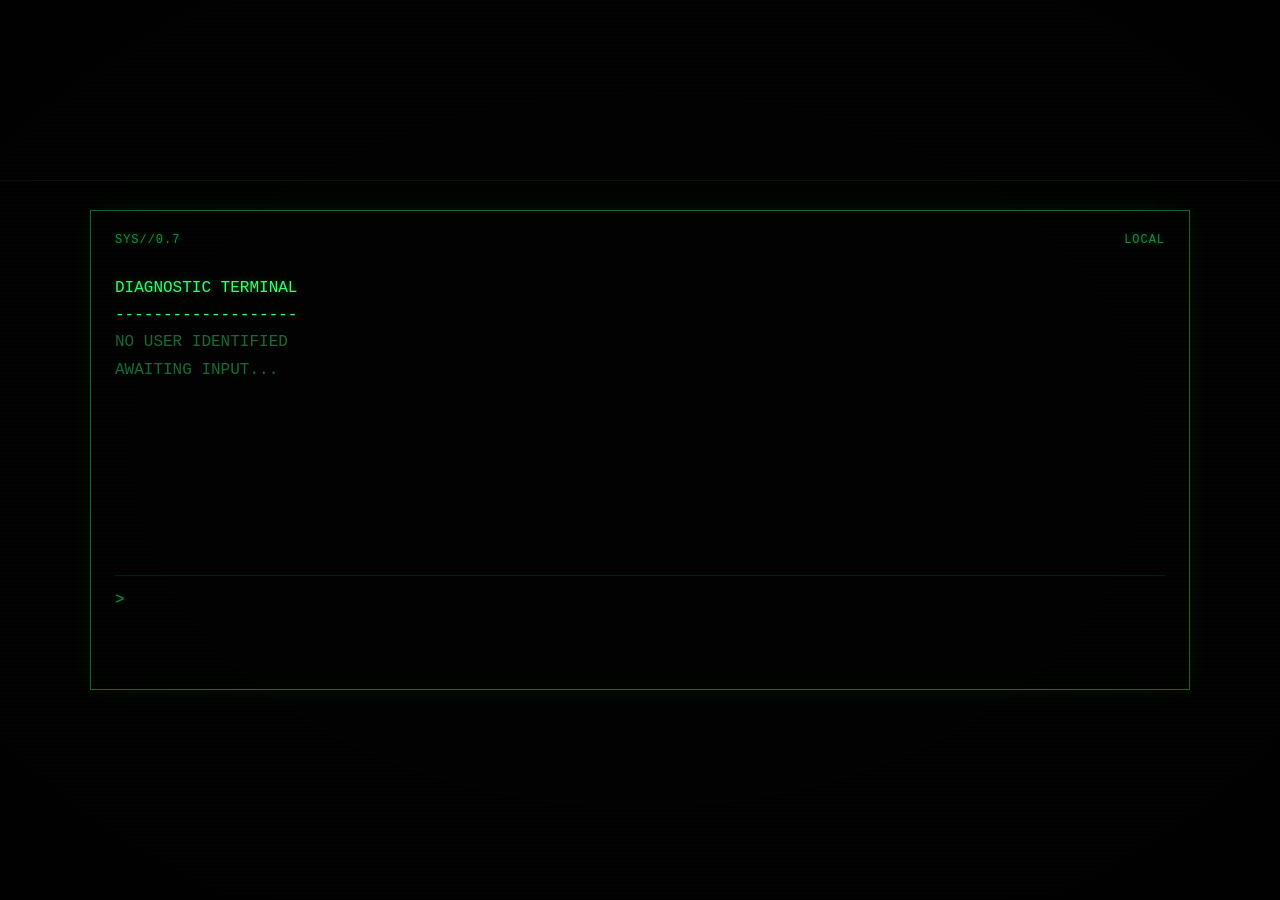
<file: index.html>
<!doctype html><html lang="en"><head><meta charset="UTF-8"><meta name="viewport" content="width=device-width,initial-scale=1"><title>TERMINAL</title><link rel="stylesheet" href="style.css"></head><body data-page="home"><div class="crt"></div><main class="shell"><section class="terminal"><div class="head"><span>SYS//0.7</span><span>LOCAL</span></div><div id="home-output" class="output"><div>DIAGNOSTIC TERMINAL</div><div>-------------------</div><div class="dim">NO USER IDENTIFIED</div><div class="dim">AWAITING INPUT...</div></div><form id="main-form" class="command" autocomplete="off"><span>&gt;</span><input id="main-input" autofocus spellcheck="false" autocomplete="off"></form></section><div id="hint" class="hint">Hint: On the visitor's gaze.</div></main><script src="script.js"></script></body></html>
</file>
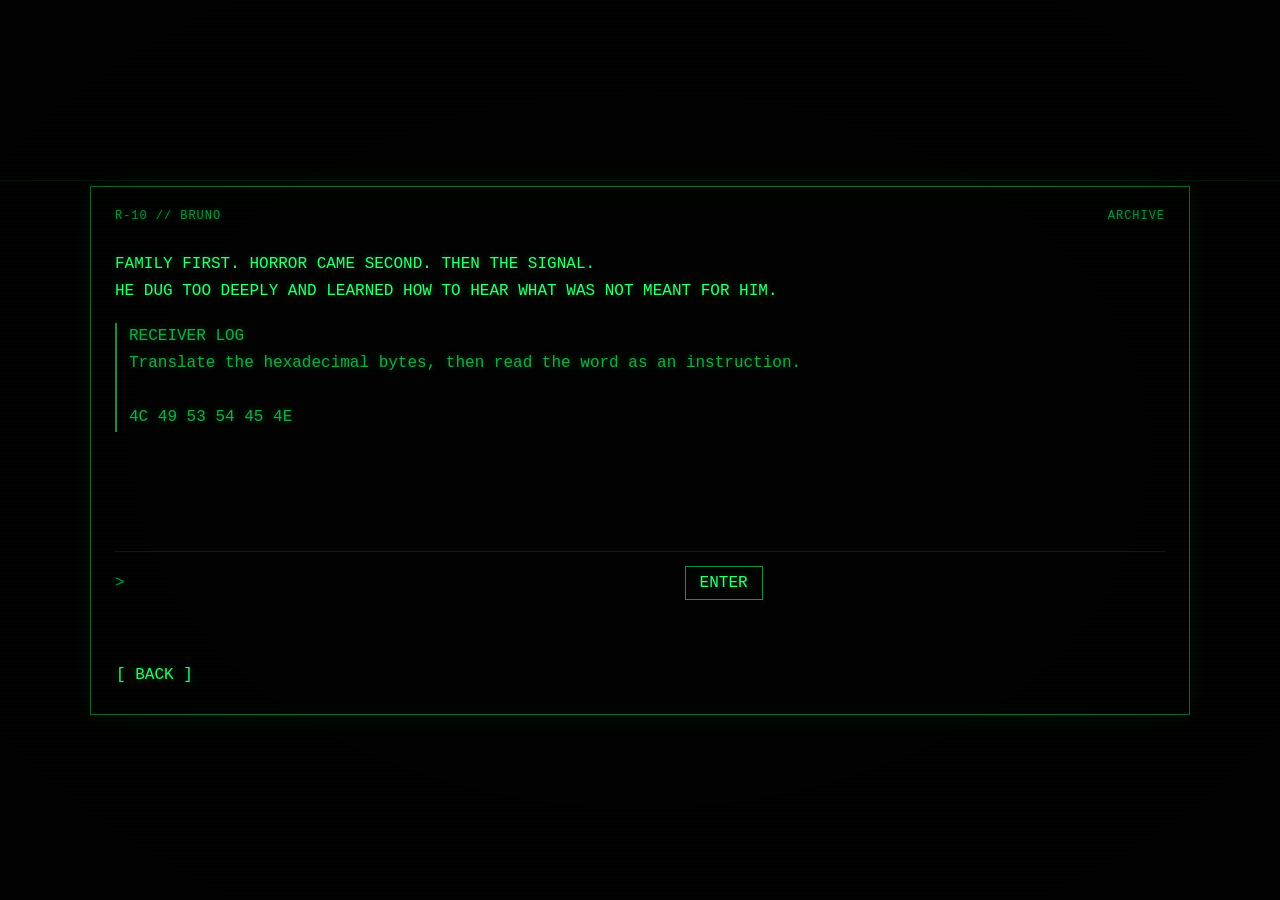
<file: bruno.html>
<!doctype html><html lang="en"><head><meta charset="UTF-8"><meta name="viewport" content="width=device-width,initial-scale=1"><title>R-10</title><link rel="stylesheet" href="style.css"></head><body data-page="character" data-name="bruno"><div class="crt"></div><main class="shell"><section class="terminal"><div class="head"><span id="record-id">RECORD</span><span>ARCHIVE</span></div><div id="record-output" class="output"></div><form id="puzzle-form" class="puzzle" autocomplete="off"><label for="puzzle-input">&gt;</label><input id="puzzle-input" spellcheck="false" autocomplete="off"><button type="submit">ENTER</button></form><div id="puzzle-feedback" class="feedback"></div><button id="return-home" class="back" type="button">[ BACK ]</button></section></main><script src="script.js"></script></body></html>
</file>
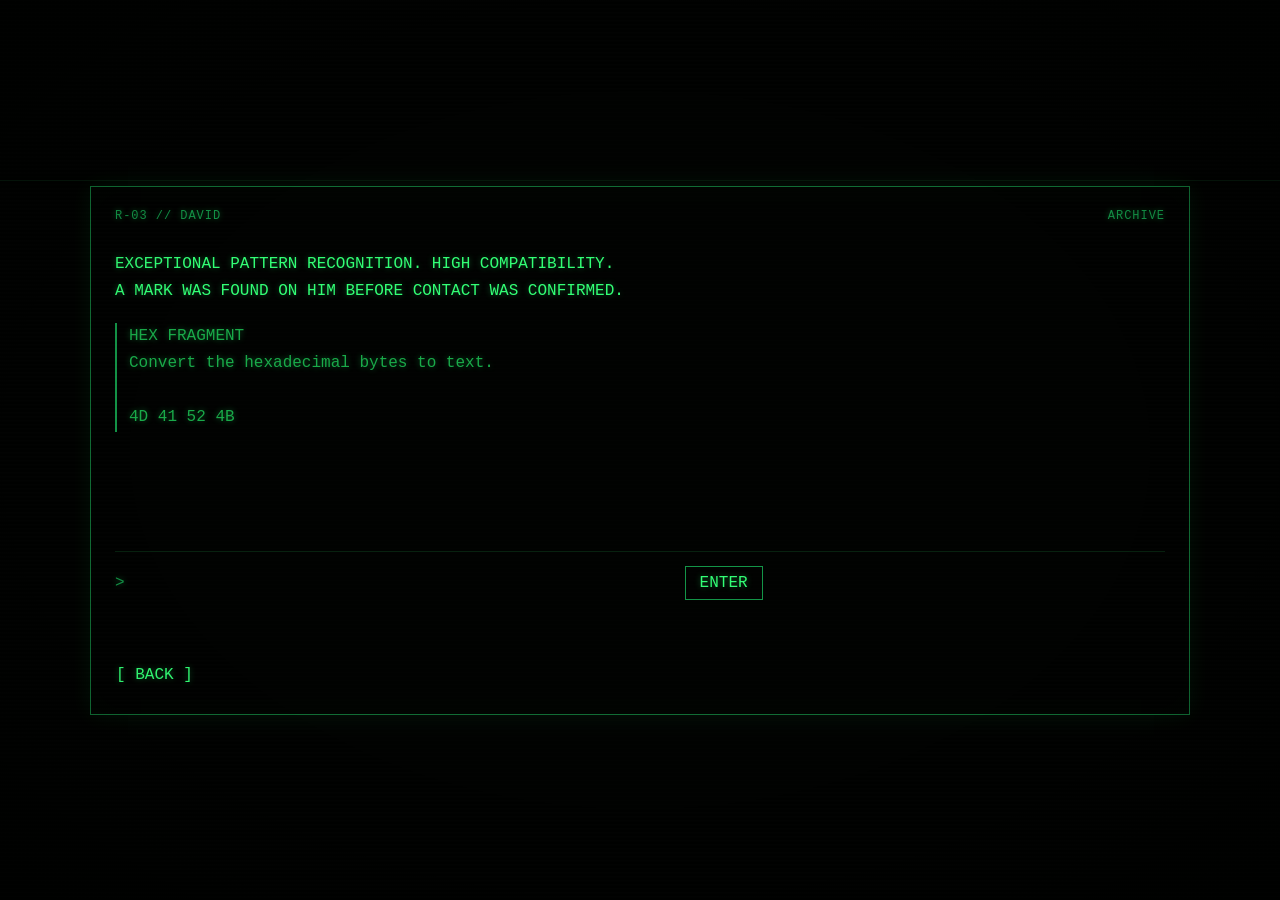
<file: david.html>
<!doctype html><html lang="en"><head><meta charset="UTF-8"><meta name="viewport" content="width=device-width,initial-scale=1"><title>R-03</title><link rel="stylesheet" href="style.css"></head><body data-page="character" data-name="david"><div class="crt"></div><main class="shell"><section class="terminal"><div class="head"><span id="record-id">RECORD</span><span>ARCHIVE</span></div><div id="record-output" class="output"></div><form id="puzzle-form" class="puzzle" autocomplete="off"><label for="puzzle-input">&gt;</label><input id="puzzle-input" spellcheck="false" autocomplete="off"><button type="submit">ENTER</button></form><div id="puzzle-feedback" class="feedback"></div><button id="return-home" class="back" type="button">[ BACK ]</button></section></main><script src="script.js"></script></body></html>
</file>
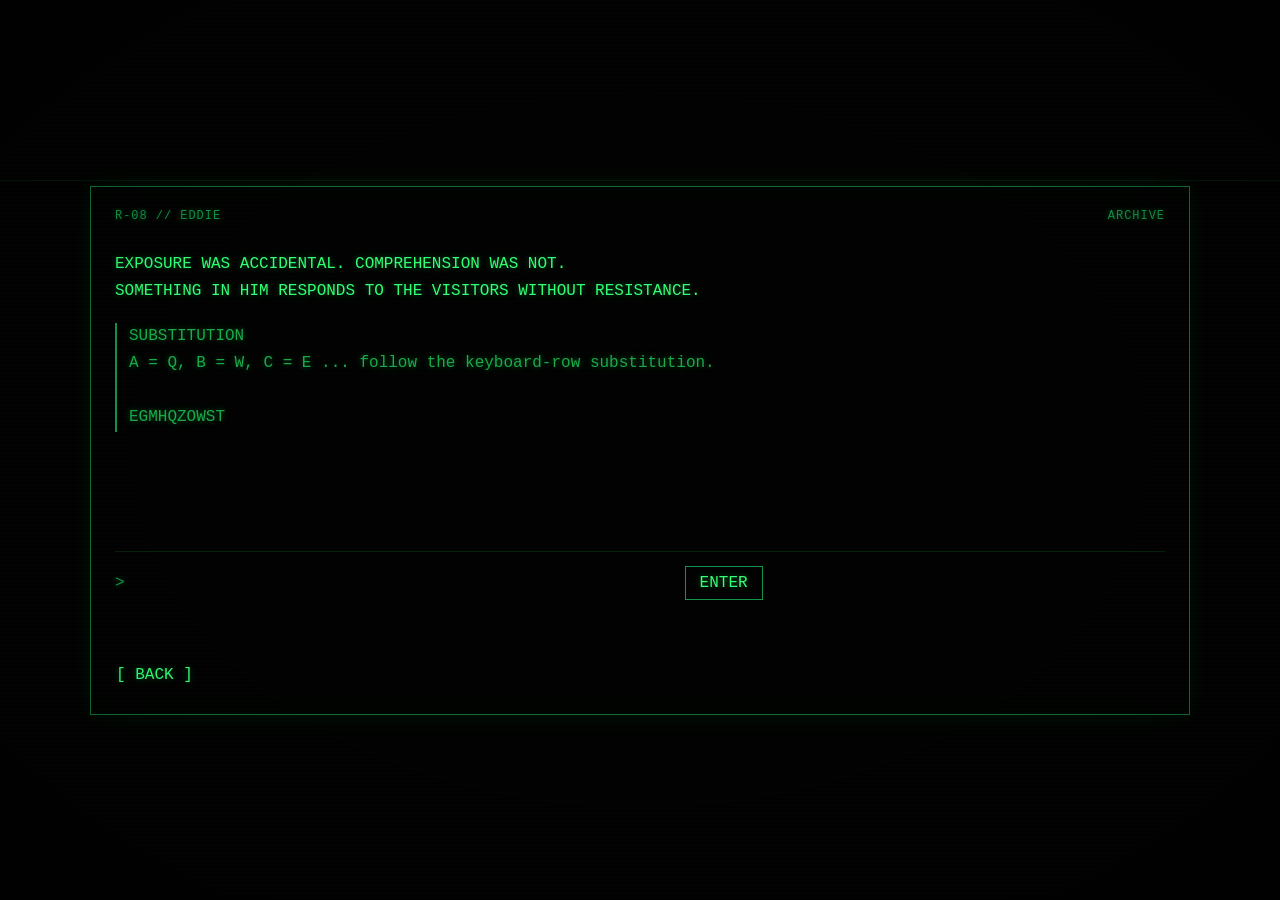
<file: eddie.html>
<!doctype html><html lang="en"><head><meta charset="UTF-8"><meta name="viewport" content="width=device-width,initial-scale=1"><title>R-08</title><link rel="stylesheet" href="style.css"></head><body data-page="character" data-name="eddie"><div class="crt"></div><main class="shell"><section class="terminal"><div class="head"><span id="record-id">RECORD</span><span>ARCHIVE</span></div><div id="record-output" class="output"></div><form id="puzzle-form" class="puzzle" autocomplete="off"><label for="puzzle-input">&gt;</label><input id="puzzle-input" spellcheck="false" autocomplete="off"><button type="submit">ENTER</button></form><div id="puzzle-feedback" class="feedback"></div><button id="return-home" class="back" type="button">[ BACK ]</button></section></main><script src="script.js"></script></body></html>
</file>
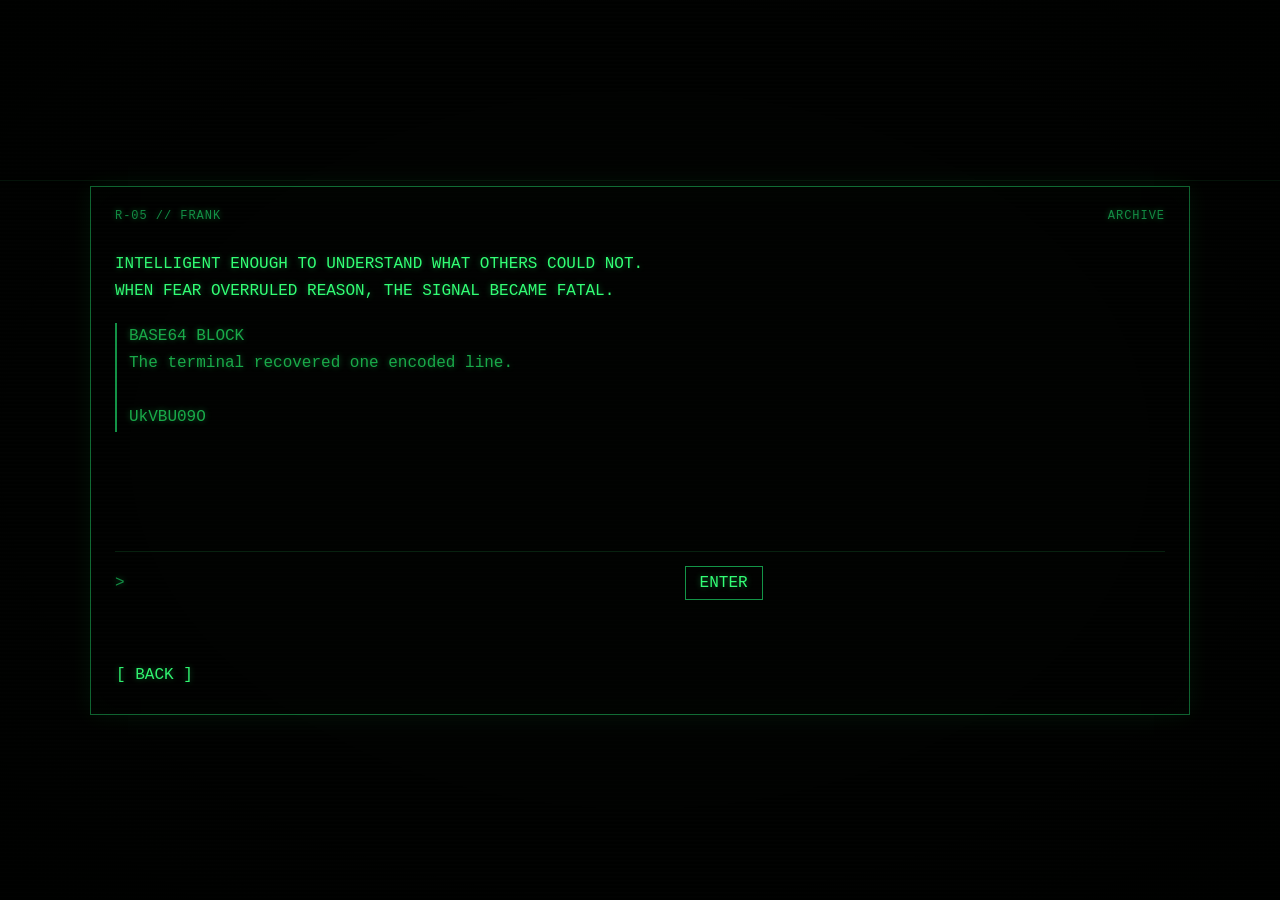
<file: frank.html>
<!doctype html><html lang="en"><head><meta charset="UTF-8"><meta name="viewport" content="width=device-width,initial-scale=1"><title>R-05</title><link rel="stylesheet" href="style.css"></head><body data-page="character" data-name="frank"><div class="crt"></div><main class="shell"><section class="terminal"><div class="head"><span id="record-id">RECORD</span><span>ARCHIVE</span></div><div id="record-output" class="output"></div><form id="puzzle-form" class="puzzle" autocomplete="off"><label for="puzzle-input">&gt;</label><input id="puzzle-input" spellcheck="false" autocomplete="off"><button type="submit">ENTER</button></form><div id="puzzle-feedback" class="feedback"></div><button id="return-home" class="back" type="button">[ BACK ]</button></section></main><script src="script.js"></script></body></html>
</file>
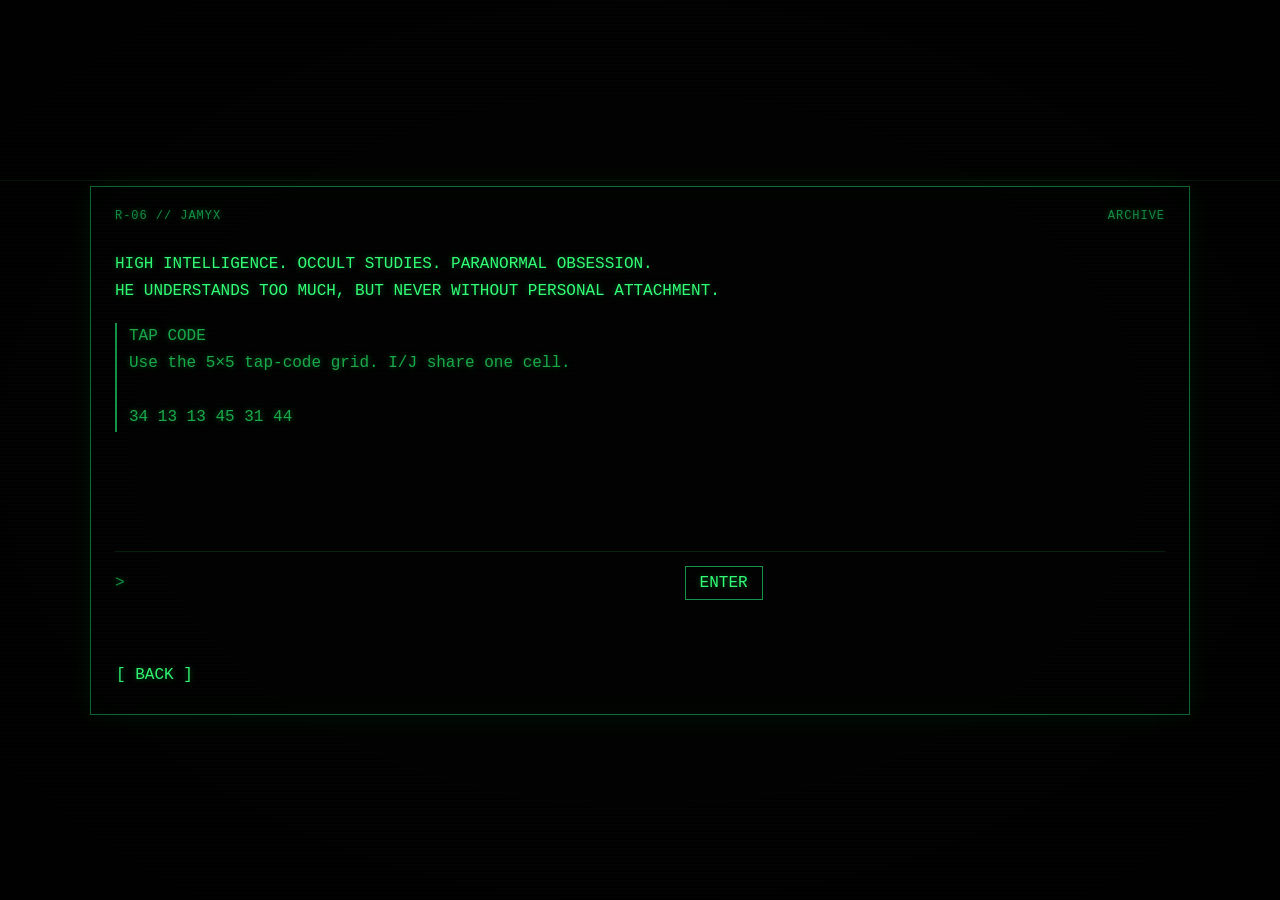
<file: jamyx.html>
<!doctype html><html lang="en"><head><meta charset="UTF-8"><meta name="viewport" content="width=device-width,initial-scale=1"><title>R-06</title><link rel="stylesheet" href="style.css"></head><body data-page="character" data-name="jamyx"><div class="crt"></div><main class="shell"><section class="terminal"><div class="head"><span id="record-id">RECORD</span><span>ARCHIVE</span></div><div id="record-output" class="output"></div><form id="puzzle-form" class="puzzle" autocomplete="off"><label for="puzzle-input">&gt;</label><input id="puzzle-input" spellcheck="false" autocomplete="off"><button type="submit">ENTER</button></form><div id="puzzle-feedback" class="feedback"></div><button id="return-home" class="back" type="button">[ BACK ]</button></section></main><script src="script.js?v=2"></script></body></html>
</file>
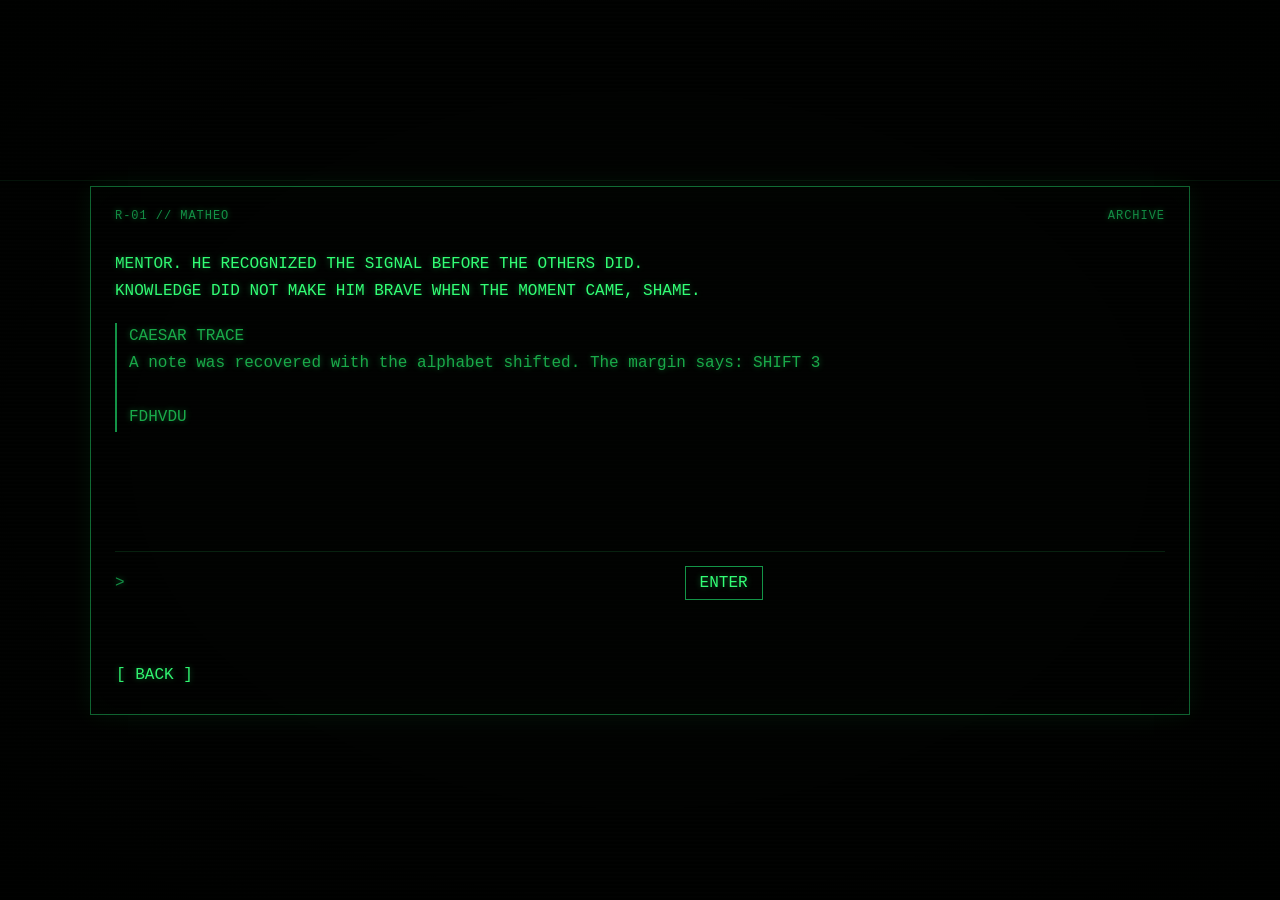
<file: matheo.html>
<!doctype html><html lang="en"><head><meta charset="UTF-8"><meta name="viewport" content="width=device-width,initial-scale=1"><title>R-01</title><link rel="stylesheet" href="style.css"></head><body data-page="character" data-name="matheo"><div class="crt"></div><main class="shell"><section class="terminal"><div class="head"><span id="record-id">RECORD</span><span>ARCHIVE</span></div><div id="record-output" class="output"></div><form id="puzzle-form" class="puzzle" autocomplete="off"><label for="puzzle-input">&gt;</label><input id="puzzle-input" spellcheck="false" autocomplete="off"><button type="submit">ENTER</button></form><div id="puzzle-feedback" class="feedback"></div><button id="return-home" class="back" type="button">[ BACK ]</button></section></main><script src="script.js"></script></body></html>
</file>
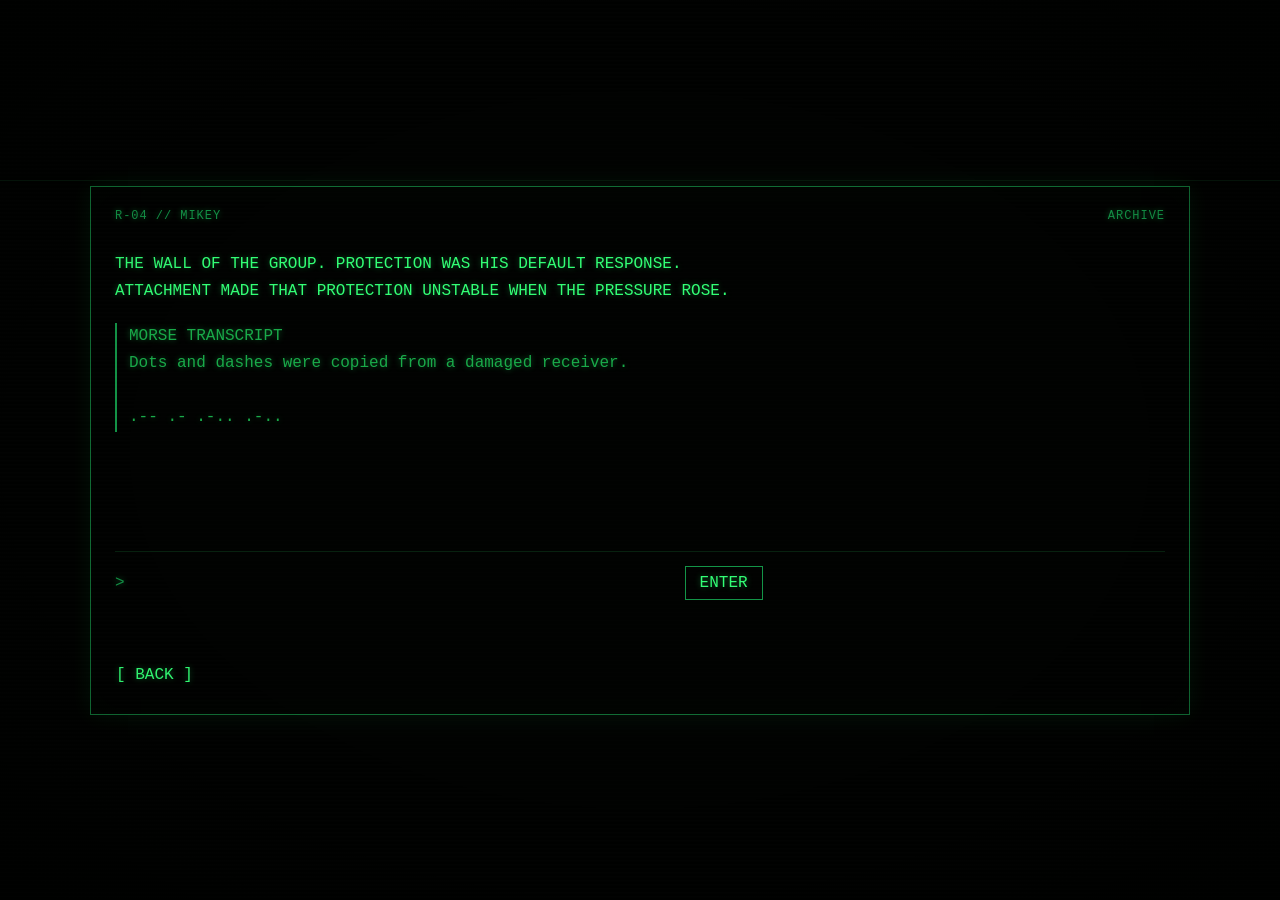
<file: mikey.html>
<!doctype html><html lang="en"><head><meta charset="UTF-8"><meta name="viewport" content="width=device-width,initial-scale=1"><title>R-04</title><link rel="stylesheet" href="style.css"></head><body data-page="character" data-name="mikey"><div class="crt"></div><main class="shell"><section class="terminal"><div class="head"><span id="record-id">RECORD</span><span>ARCHIVE</span></div><div id="record-output" class="output"></div><form id="puzzle-form" class="puzzle" autocomplete="off"><label for="puzzle-input">&gt;</label><input id="puzzle-input" spellcheck="false" autocomplete="off"><button type="submit">ENTER</button></form><div id="puzzle-feedback" class="feedback"></div><button id="return-home" class="back" type="button">[ BACK ]</button></section></main><script src="script.js"></script></body></html>
</file>
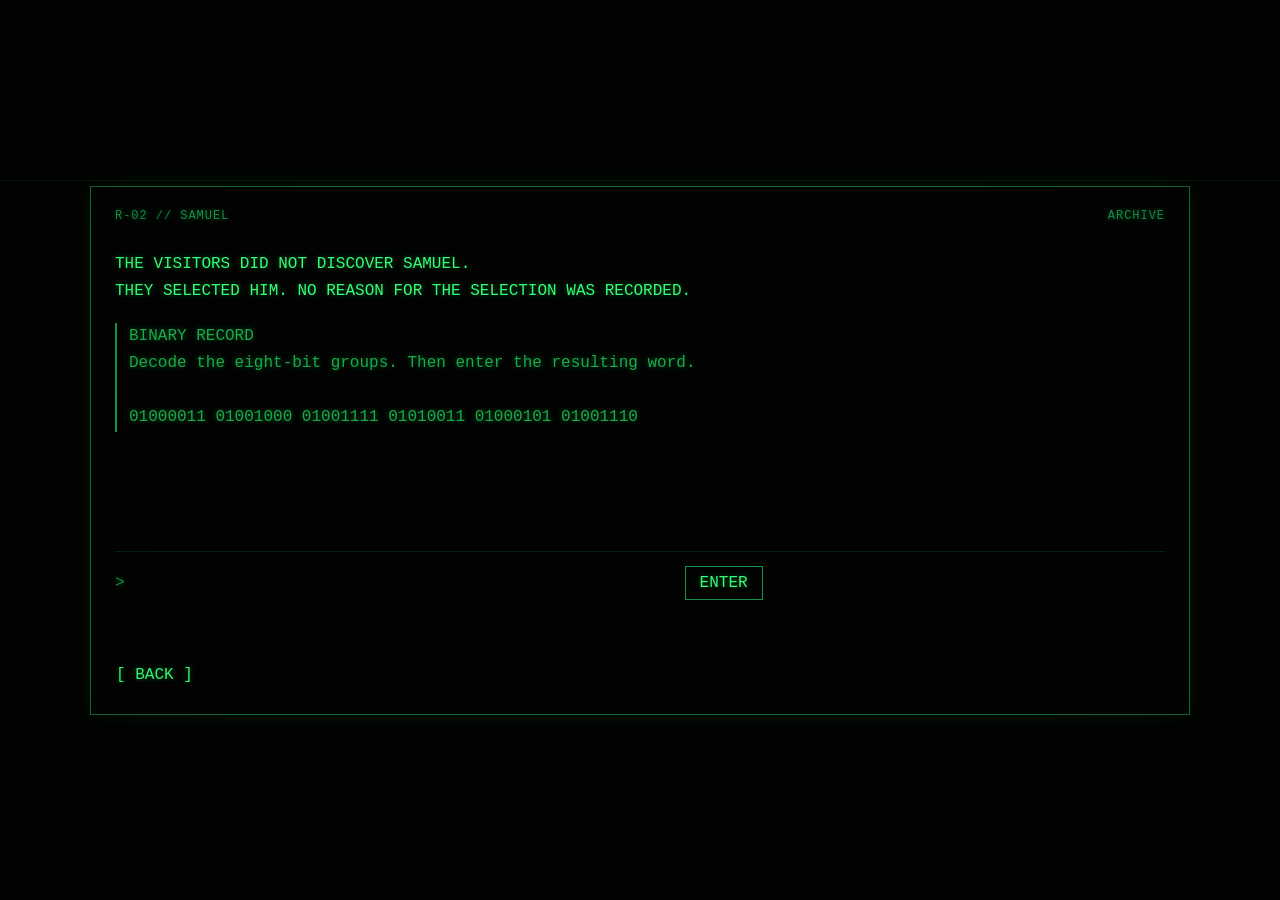
<file: samuel.html>
<!doctype html><html lang="en"><head><meta charset="UTF-8"><meta name="viewport" content="width=device-width,initial-scale=1"><title>R-02</title><link rel="stylesheet" href="style.css"></head><body data-page="character" data-name="samuel"><div class="crt"></div><main class="shell"><section class="terminal"><div class="head"><span id="record-id">RECORD</span><span>ARCHIVE</span></div><div id="record-output" class="output"></div><form id="puzzle-form" class="puzzle" autocomplete="off"><label for="puzzle-input">&gt;</label><input id="puzzle-input" spellcheck="false" autocomplete="off"><button type="submit">ENTER</button></form><div id="puzzle-feedback" class="feedback"></div><button id="return-home" class="back" type="button">[ BACK ]</button></section></main><script src="script.js"></script></body></html>
</file>
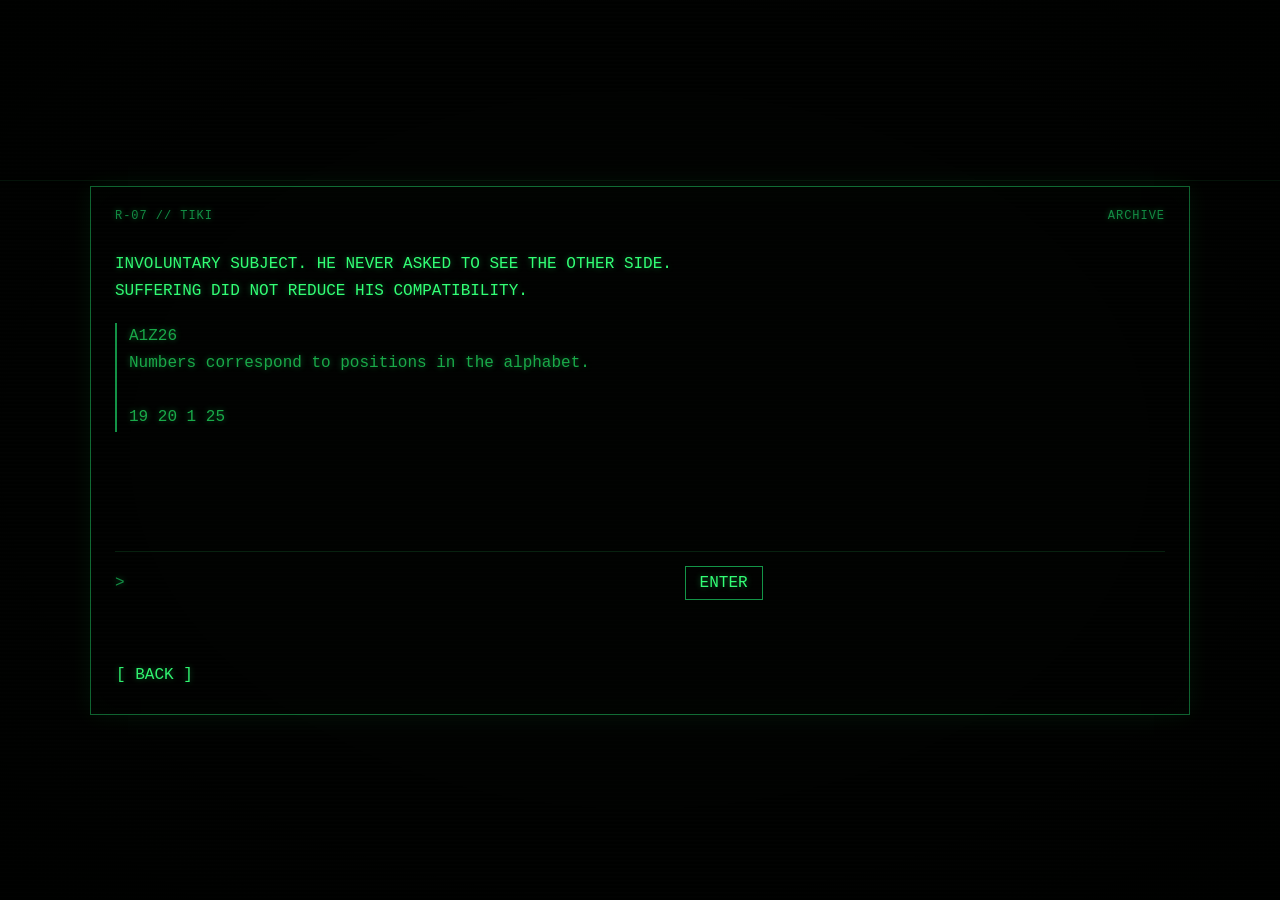
<file: tiki.html>
<!doctype html><html lang="en"><head><meta charset="UTF-8"><meta name="viewport" content="width=device-width,initial-scale=1"><title>R-07</title><link rel="stylesheet" href="style.css"></head><body data-page="character" data-name="tiki"><div class="crt"></div><main class="shell"><section class="terminal"><div class="head"><span id="record-id">RECORD</span><span>ARCHIVE</span></div><div id="record-output" class="output"></div><form id="puzzle-form" class="puzzle" autocomplete="off"><label for="puzzle-input">&gt;</label><input id="puzzle-input" spellcheck="false" autocomplete="off"><button type="submit">ENTER</button></form><div id="puzzle-feedback" class="feedback"></div><button id="return-home" class="back" type="button">[ BACK ]</button></section></main><script src="script.js"></script></body></html>
</file>
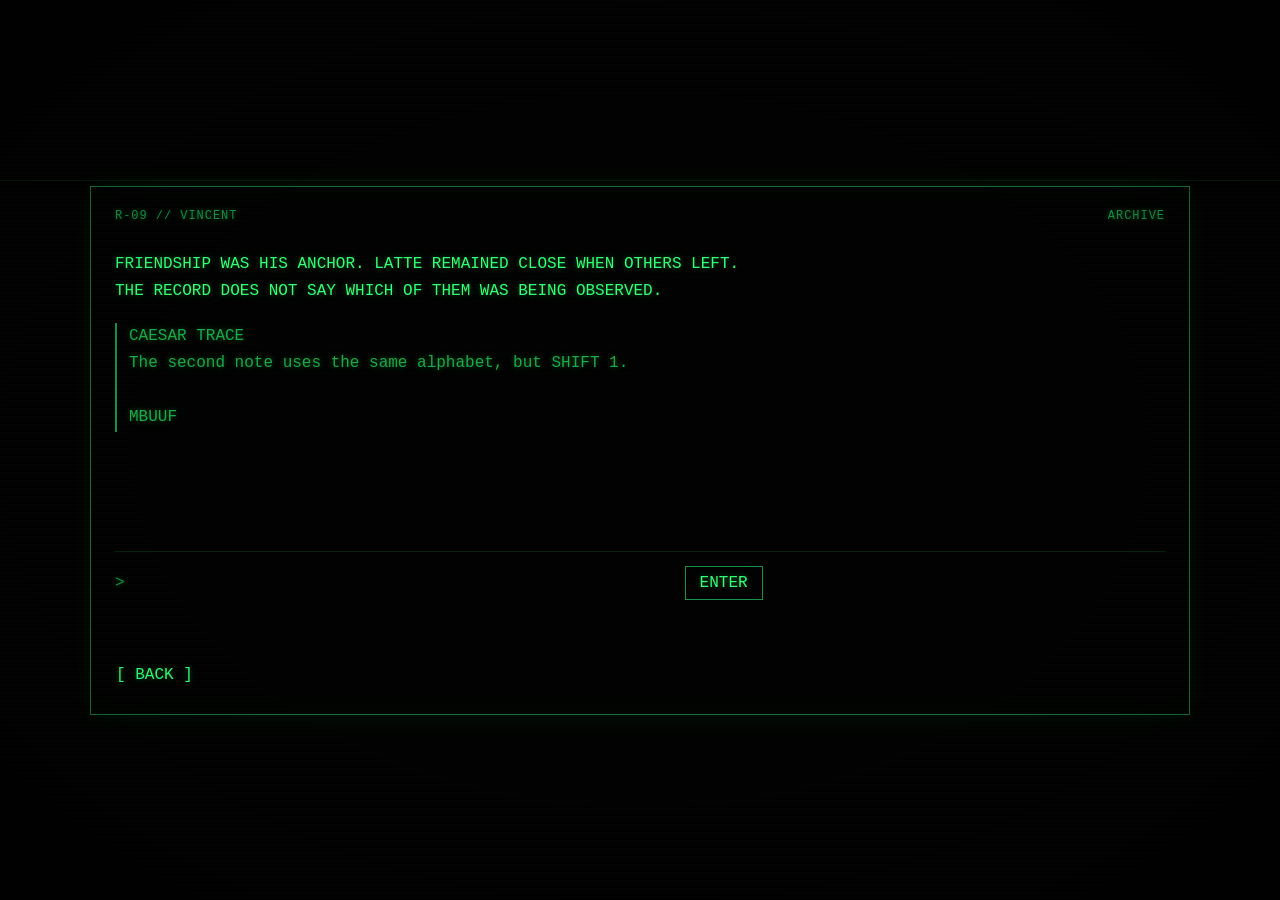
<file: vincent.html>
<!doctype html><html lang="en"><head><meta charset="UTF-8"><meta name="viewport" content="width=device-width,initial-scale=1"><title>R-09</title><link rel="stylesheet" href="style.css"></head><body data-page="character" data-name="vincent"><div class="crt"></div><main class="shell"><section class="terminal"><div class="head"><span id="record-id">RECORD</span><span>ARCHIVE</span></div><div id="record-output" class="output"></div><form id="puzzle-form" class="puzzle" autocomplete="off"><label for="puzzle-input">&gt;</label><input id="puzzle-input" spellcheck="false" autocomplete="off"><button type="submit">ENTER</button></form><div id="puzzle-feedback" class="feedback"></div><button id="return-home" class="back" type="button">[ BACK ]</button></section></main><script src="script.js"></script></body></html>
</file>
<file: style.css>
:root{--g:#32ff75;--gd:#139447;--f:#0b5f2b}*{box-sizing:border-box}html,body{margin:0;width:100%;height:100%;background:#010201;color:var(--g);font-family:"Courier New",monospace}body{font-size:16px;text-shadow:0 0 6px rgba(50,255,117,.38);overflow:hidden}.crt{position:fixed;inset:0;pointer-events:none;z-index:50;background:repeating-linear-gradient(to bottom,rgba(255,255,255,.015) 0,rgba(255,255,255,.015) 1px,transparent 2px,transparent 4px);opacity:.62}.crt:before{content:"";position:absolute;inset:-8%;background:radial-gradient(ellipse at center,transparent 48%,rgba(0,0,0,.5) 100%);animation:flicker 8s infinite steps(1)}.crt:after{content:"";position:absolute;left:-5%;right:-5%;height:1px;top:20%;background:rgba(50,255,117,.1);box-shadow:0 0 10px rgba(50,255,117,.08);animation:track 10s infinite linear}@keyframes flicker{0%,91%,94%,100%{opacity:1}92%{opacity:.72}93%{opacity:.9}}@keyframes track{0%{top:9%;opacity:0}12%{opacity:.35}16%{top:91%;opacity:0}100%{top:91%;opacity:0}}.shell{width:min(1100px,88vw);min-height:100%;margin:auto;display:flex;align-items:center;justify-content:center;position:relative}.terminal{width:100%;min-height:480px;border:1px solid #116d35;box-shadow:0 0 24px rgba(50,255,117,.07),inset 0 0 35px rgba(50,255,117,.02);padding:22px 24px;animation:boot .5s ease-out}@keyframes boot{from{opacity:0;transform:scaleY(.985)}to{opacity:1;transform:none}}.head{display:flex;justify-content:space-between;color:var(--gd);font-size:12px;letter-spacing:.08em;margin-bottom:28px}.output{line-height:1.7;min-height:300px;white-space:pre-wrap}.dim{color:#126d35;text-shadow:none}.record{color:#22c85a}.command,.puzzle{display:flex;gap:10px;align-items:center;border-top:1px solid rgba(50,255,117,.12);padding-top:14px}.command span,.puzzle label{color:var(--gd)}input{background:transparent;border:0;outline:0;color:var(--g);font:inherit;text-shadow:inherit;caret-color:var(--g);width:100%;text-transform:uppercase}input::selection{background:var(--g);color:#000}.hint{position:fixed;bottom:11%;left:50%;transform:translateX(-50%);color:rgba(50,255,117,.15);font-size:12px;opacity:0;transition:opacity 4s;white-space:nowrap}.hint.show{opacity:1}.puzzle input{max-width:540px}.puzzle button,.back{font:inherit;color:var(--g);background:transparent;border:1px solid var(--gd);padding:7px 14px;cursor:pointer;text-shadow:inherit}.puzzle button:hover,.back:hover{background:rgba(50,255,117,.07);box-shadow:0 0 10px rgba(50,255,117,.08)}.feedback{min-height:34px;padding-top:12px;color:var(--gd)}.back{margin-top:24px;border-color:transparent;padding-left:0}.back:hover{border-color:var(--gd)}.meta{margin-top:18px;border-left:2px solid var(--gd);padding-left:12px;color:#19aa49}.final{height:100%;display:flex;align-items:center;justify-content:center;font-size:34px;letter-spacing:.15em}.fade{animation:fade .42s forwards}@keyframes fade{to{opacity:0}}@media(max-width:650px){body{font-size:13px}.terminal{padding:16px;min-height:420px}.output{min-height:250px}}
</file>
